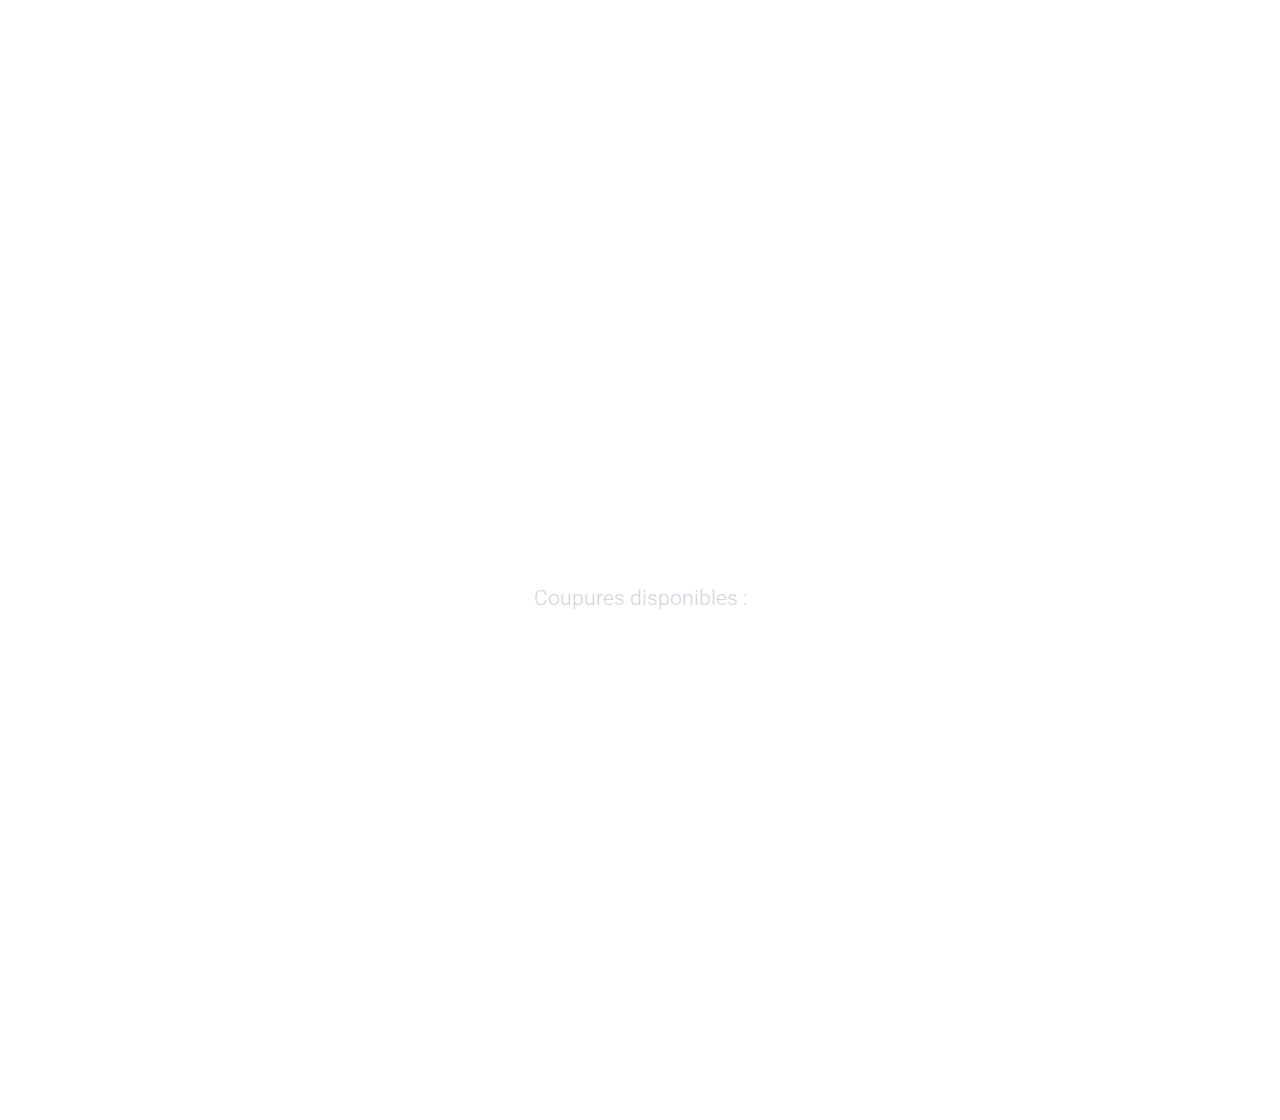
<file: REMISE/Développement/index.html>
<!DOCTYPE html>
<html lang="fr">
<head>
	<meta charset="UTF-8">
	<title>Yeko Bank</title>
	<link rel="stylesheet" type="text/css" href="_js/jquery-ui-1.11.4.custom/jquery-ui.theme.css"/>
	<link rel="stylesheet" href="_css/fonts.css">
	<link rel="stylesheet" href="_css/styles.css">
	<meta name="apple-mobile-web-app-capable" content="yes"><meta name="viewport" content="width=device-width,user-scalable=no,initial-scale=1">
    <meta name="apple-mobile-web-app-status-bar-style" content="black-translucent">
</head>
<body>
	<a href="_content/carte.html" id="retraitCarte" style="position: absolute;top: 0;left: 0;z-index: 200; width: 40px; height: 40px;"></a>
	<div class="page-container">
		<a href="_content/pin.html" style="position: absolute;top: 0;left: 0;bottom: 0;right: 0;z-index: 100;"></a>
		<p id="slogan">La banque en toute simplicité</p>
		<div id="container">
			<div id="yeko_logo_anim">
				<svg version="1.1" xmlns="http://www.w3.org/2000/svg" xmlns:xlink="http://www.w3.org/1999/xlink" x="0px" y="0px"
				viewBox="0 0 568.5 300" enable-background="new 0 0 568.5 300" xml:space="preserve">
					<polygon fill="transparent" stroke="#70C1DF" stroke-width="5" stroke-miterlimit="10" points="13.478,62.5 47.018,62.5 73.369,100.231 
					97.925,62.5 133.261,62.5 87.5,126.123 87.5,186.5 58.5,186.5 58.5,126.722 " id="letter_y"/>
					<polygon fill="transparent" stroke="#70C1DF" stroke-width="5" stroke-miterlimit="10" points="236.5,62.5 164.5,62.5 164.5,186.5 
					236.5,186.5 236.5,162.5 193.5,162.5 193.5,133.5 236.5,133.5 236.5,109.5 193.5,109.5 193.5,85.5 236.5,85.5 "id="letter_e" />
					<polygon fill="transparent" stroke="#70C1DF" stroke-width="5" stroke-miterlimit="10" points="277,62.5 310.539,62.5 351.5,112.745 351.5,62.5 380.5,62.5 380.5,186.5 351.5,186.5 351.5,131.513 310.544,181.5 272.209,181.5 325.315,119.205"
					id="letter_k"/>
					<path fill="transparent" stroke="#70C1DF" stroke-width="4.9435" stroke-miterlimit="10" d="M478.642,57.646
					c-36.389,0-65.885,28.423-65.885,63.484c0,35.062,29.496,63.485,65.885,63.485c36.38,0,65.876-28.423,65.876-63.485
					C544.518,86.068,515.021,57.646,478.642,57.646z M501.419,152.985c-16.984,12.938-41.086,9.86-53.827-6.879
					c-12.736-16.731-9.288-40.784,7.702-53.717c16.994-12.94,41.1-9.856,53.836,6.876C521.866,115.997,518.418,140.05,501.419,152.985z" id="letter_o"
					/>
					<rect x="1.5" y="28.5" fill="none" stroke="#70C1DF" stroke-width="5" id="barre_yeko" stroke-miterlimit="10" width="551" height="14" />
				</svg>
				<p id="coupure_disponible_anime">Coupures disponibles :</p>
				<ul id="coupure_disponible_anime_billet">
					<li></li>
					<li></li>
					<li></li>
					<li></li>
					<li></li>
					<li></li>
				</ul>
			</div>
		</div>
	</div>

	<footer class="touch">
		<div class="solde-bar">
			<p class="title">Solde 1203€</p>
		</div>
		<div class="account">
			<p class="account-name">Compte courant</p>
			<p class="account-iban">BE 91 3486 1028 10</p>
		</div>
		<a href="#" class="change">Changer<br> de compte</a>
	</footer>
	<div class="overlay" style="display: none;">
		<span class="content">
			Opération<br>réussie
		</span>	
	</div>
	<script src="_js/jquery-ui-1.11.4.custom/external/jquery/jquery.js"></script>
	<script src="_js/jquery-1.11.3.min.js"></script>
    <script src="_js/jquery-ui-1.11.4.custom/jquery-ui.js"></script>
    <script src="_js/jquery-ui-1.11.4.custom/jquery.ui.datepicker-fr.js" type="text/javascript"></script>
    <script src="_js/fastclick.js" type="text/javascript"></script>
	<script src="_js/main.js"></script>
	<script>
	$(function() {
		FastClick.attach(document.body);
	})
	</script>
	<script>
		$(function() {
			$('footer').hide();
			$('body').on('click', 'a', function(){
				var timeSet = 0;
				var currentLink = $(this).attr('href');
				console.log('Confirm:',$(this).hasClass('confirmAction'));
				if ($(this).hasClass('confirmAction')) {
					overlayConfirm();
					var timeSet = 3500;
				};
				setTimeout(function(){
					
					if (currentLink[0] != '#') {
						$('.page-container').load(currentLink + " .page-container", function() {
							if (currentLink == "_content/historique.html") {showHistoric()};
							if (currentLink == "_content/accueil.html") {concoupuresDispo()};
							if (currentLink == "_content/carte.html") {
								$('footer').hide();
								$('.carte h2').text('Merci, '+datetime.finish().toLowerCase()+' !')
							};
							if (currentLink == "_content/virement.html") {
								var currentStep = 0;
								$('.hidden--section').hide();
								$('.button--virement .next').css('opacity', '0.4');
								var virementDate = 'Maintenant';
		    					var virementCom = $('.input--contain #com-libre');
		    					var nextButtonHide = false;
								var windowHeight = $(window).height();
								$('.hide--page--virement').css('height', windowHeight + 'px');
								$.datepicker.setDefaults({minDate: 0});
		    					$('#datepicker').datepicker();
		    					if($('#datepicker .confirm--date').length == 0) $('#datepicker').append('<span class="confirm--date">Confirmer</span>');
		    					$('#datepicker .confirm--date').click(function(){
		    						virementDate = $( "#datepicker" ).val().toLowerCase();
		    					})
		    					$('.page-container').on('click','.confirm--virement input', function(){
							        var currentLink = '_content/autres-actions.html';
							       	$('.page-container').load('_content/autres-actions.html' + " .page-container");
							        
							        
							    });
							};
							if (currentLink == "_content/depot.html") {
								$('.page-container').on('click','.depot #confirmation #oui', function(){
							        totalAmount += 230;
							        addToHistoric('depot', 230);
							        localStorage.setItem('totalAmount', JSON.stringify(totalAmount));
							        $(location).attr('href',"ok.html");
							    });
							     $('.page-container').on('click','.depot #fini', function(){
							        $('.depot #deposer' ).addClass( "delete" );
							        $('.depot #b50 p').replaceWith('<p>1x</p>');
							        setTimeout(function(){ 
							            $('.depot #montant' ).removeClass( "hide" ).addClass( "show" );
							            $('.depot h3').replaceWith('<h3>50 €</h3>');
							            $('.depot #b50' ).removeClass( "hide" ).addClass( "show" );
							        },200);
							        setTimeout(function(){ 
							            $('.depot h3').replaceWith('<h3>100 €</h3>');
							            $('.depot #b50 p').replaceWith('<p>2x</p>');
							        },500);

							        setTimeout(function(){ 
							            $('.depot h3').replaceWith('<h3>150 €</h3>');
							            $('.depot #b50 p').replaceWith('<p>3x</p>');
							        },800);

							        setTimeout(function(){ 
							            $('.depot h3').replaceWith('<h3>200 €</h3>');
							            $('.depot #b50 p').replaceWith('<p>4x</p>');
							        },1100);
							        setTimeout(function(){ 
							            $('.depot h3').replaceWith('<h3>220 €</h3>');
							            $('.depot #b20' ).removeClass( "hide" ).addClass( "show" );
							        },1400);  
							        setTimeout(function(){ 
							            $('.depot h3').replaceWith('<h3>230 €</h3>');
							            $('.depot #b10' ).removeClass( "hide" ).addClass( "show" );
							        },1700);
							        setTimeout(function(){ 
							            $('.depot h2#confirm').removeClass( "hide" ).addClass( "show" );
							            $('.depot a#retour').replaceWith('<a id="retour" class="btn--stop" href="_content/autres-actions.html">Non</a>');
							            $('.depot a#fini').replaceWith('<a id="fini" class="btn--confirm" href="_content/autres-actions.html">Oui</a>');
							        },2000);
							    });
							    
							};
							
						});
					};
					
				}, timeSet);
				return false;
			})
		})
	</script>
</body>
</html>
</file>
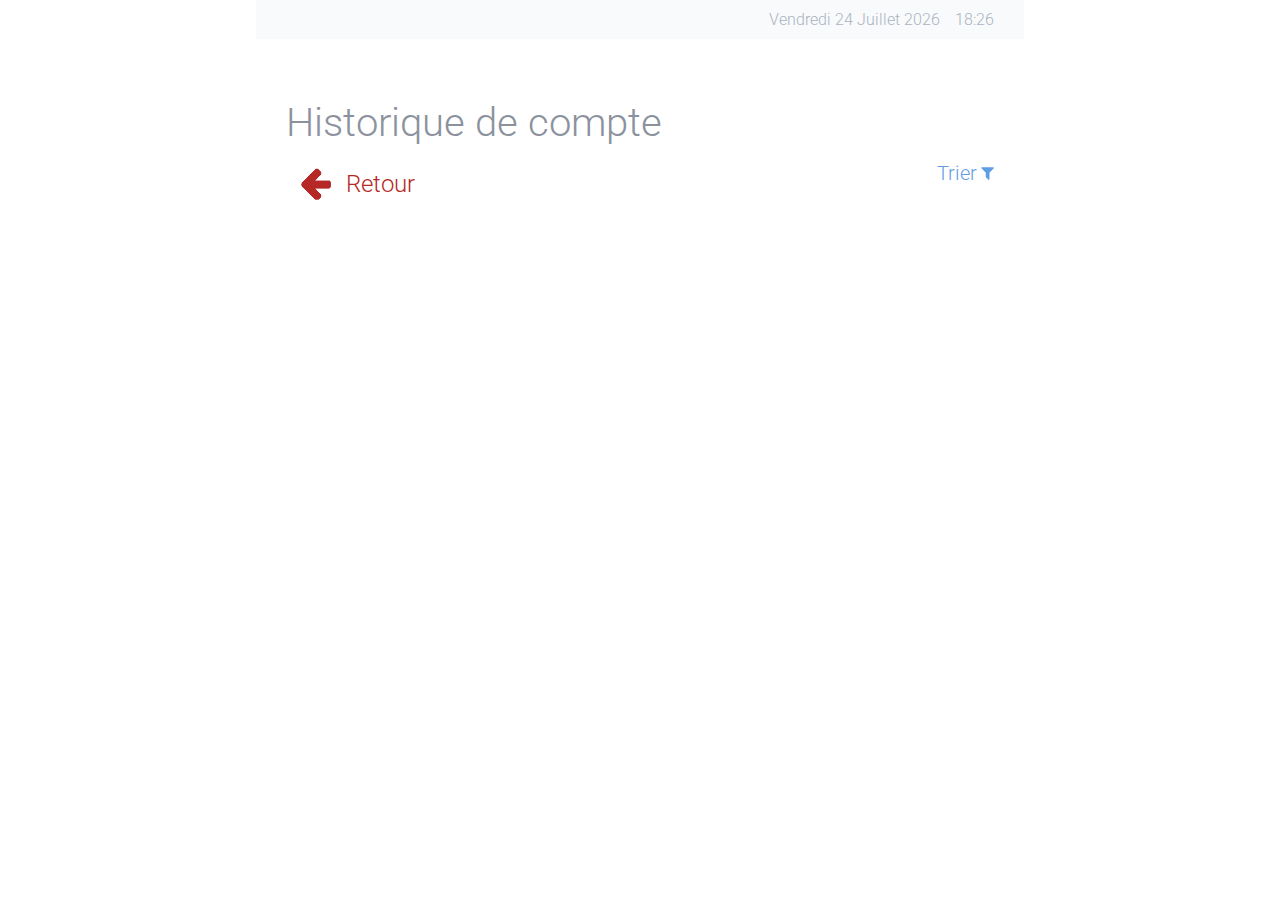
<file: REMISE/Développement/_content/historique.html>
<html lang="fr">
    <head>
        <meta charset="utf-8">
        <meta name="viewport" content="width=device-width, initial-scale=1.0">
        <meta name="description" content="Historique des dépénses et rentrée d'argent.">
        <title>Historique - YEKO</title>
        <link href='https://fonts.googleapis.com/css?family=Roboto:300,400,500' rel='stylesheet' type='text/css'>
        <link rel="stylesheet" type="text/css" href="../_css/styles.css">
    </head>
    
    <body class="historique">
       <div class="page-container historique">
            <header>
                <span class="heure"></span>
                <span class="date"></span>
            </header>
            <main>
            <h1>Historique de compte</h1>
            <div class="boutons">
                <a href="_content/autres-actions.html" class="btn--return">Retour</a> 
                <a href="#" class="trier">Trier</a>
            </div>
           
                <table class="historic--table">
                    <tbody class="historic--content">
                       
                    </tbody>
                </table>
            </main>
       </div>
    </body>
    <script src="../_js/jquery-ui-1.11.4.custom/external/jquery/jquery.js"></script>
	<script src="../_js/jquery-1.11.3.min.js"></script>
    <script src="../_js/jquery-ui-1.11.4.custom/jquery-ui.js"></script>
    <script src="../_js/jquery-ui-1.11.4.custom/jquery.ui.datepicker-fr.js" type="text/javascript"></script>
    <script src="../_js/main.js"></script>
</html>
</file>
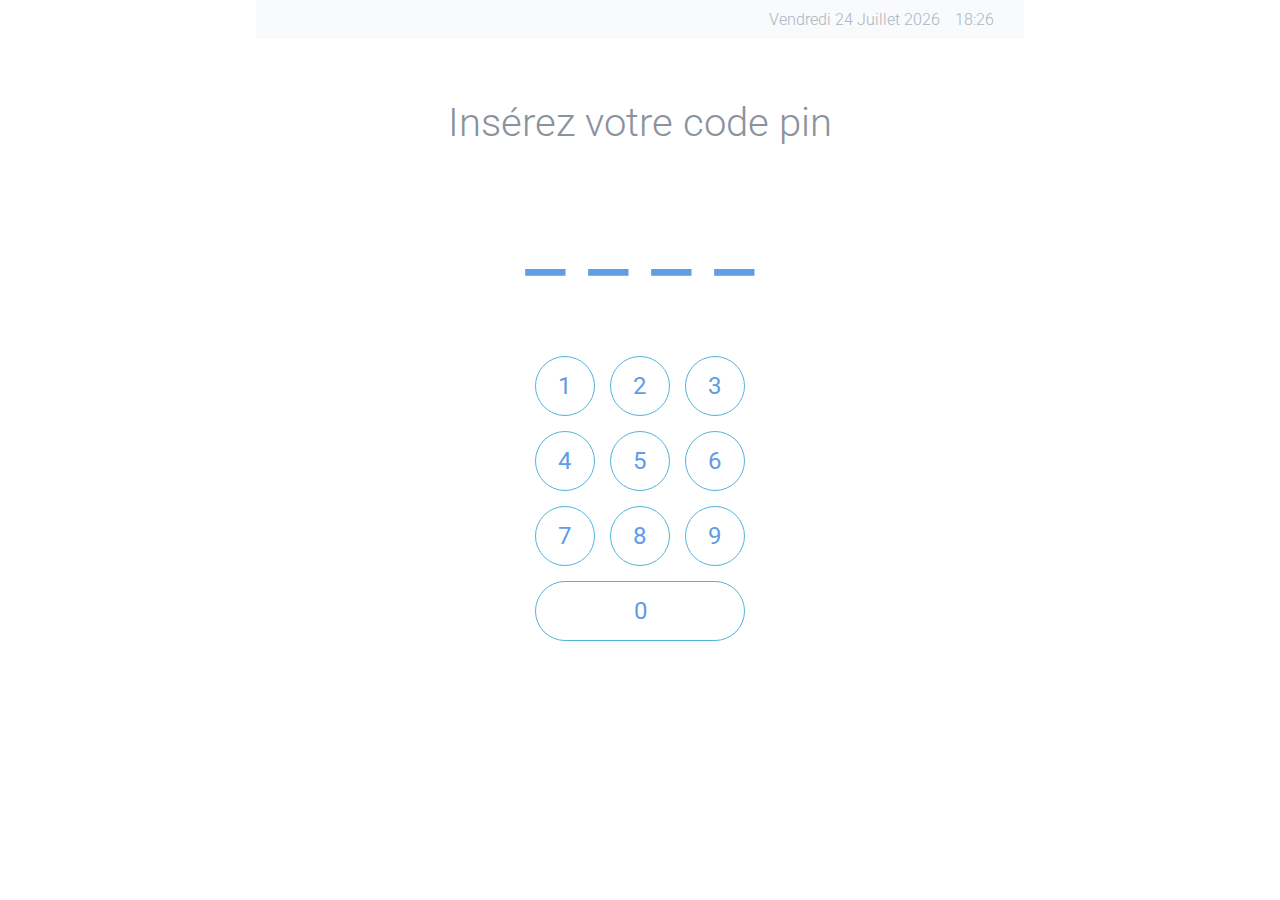
<file: REMISE/Développement/_content/pin.html>
<html lang="fr">
    <head>
        <meta charset="utf-8">
        <meta name="viewport" content="width=device-width, initial-scale=1.0">
        <meta name="description" content="Historique des dépénses et rentrée d'argent.">
        <title>PIN - YEKO</title>
        <link rel="stylesheet" type="text/css" href="../_css/styles.css">
        <link href='https://fonts.googleapis.com/css?family=Roboto:400,500' rel='stylesheet' type='text/css'>
    </head>
    
    <body class="page_pin">
        <div class="page-container page_pin">
            <header>
                <span class="heure">13:30</span><span class="date">Mardi 6 Octobre 2015</span>
            </header>
           <h1 class="inserer">Insérez votre code pin</h1>
           <h2 class="pin"><span id="pin1">_</span> <span id="pin2">_</span> <span id="pin3">_</span> <span id="pin4">_</span></h2>
            <table class="clavier--pin">
                <tr>
                    <td>1</td>
                    <td>2</td>
                    <td>3</td>
                </tr>
                <tr>
                    <td>4</td>
                    <td>5</td>
                    <td>6</td>
                </tr>
                <tr>
                    <td>7</td>
                    <td>8</td>
                    <td>9</td>
                </tr>
                <tr>
                    <td align="center" colspan="3">0</td>
                </tr>
            </table>
            <p class="errors"></p>
        </div>
    </body>
    <script src="../_js/jquery-ui-1.11.4.custom/external/jquery/jquery.js"></script>
	<script src="../_js/jquery-1.11.3.min.js"></script>
    <script src="../_js/jquery-ui-1.11.4.custom/jquery-ui.js"></script>
    <script src="../_js/jquery-ui-1.11.4.custom/jquery.ui.datepicker-fr.js" type="text/javascript"></script>
    <script src="../_js/main.js"></script>
</html>
</file>
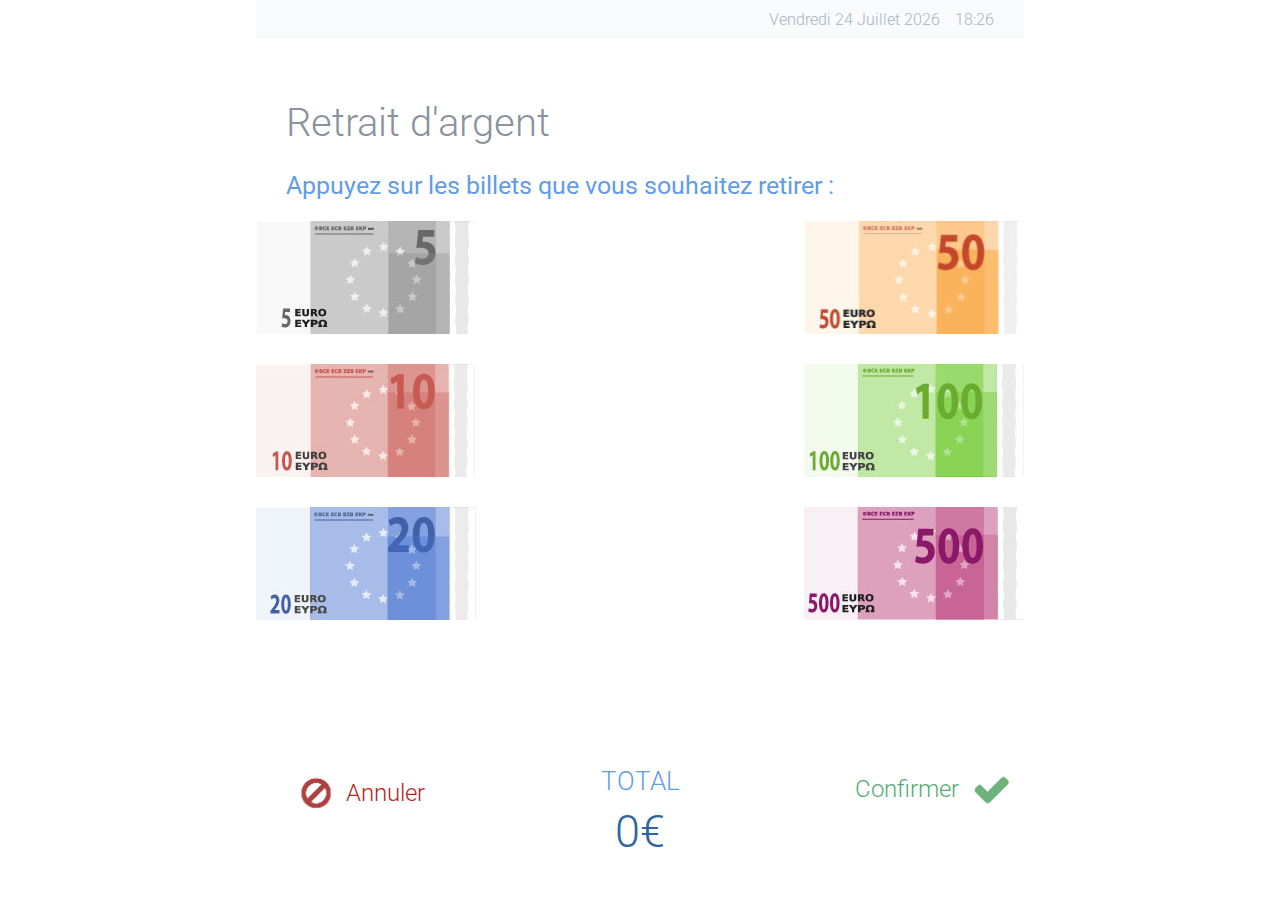
<file: REMISE/Développement/_content/retrait.html>
<!DOCTYPE html>
<html>
<head>
	<title>Retrait - Yeko</title>
	<meta charset="utf-8">
	<link rel="stylesheet" type="text/css" href="../_css/styles.css"/>
	<link href='https://fonts.googleapis.com/css?family=Roboto:400,500' rel='stylesheet' type='text/css'>
	
	<body>
		<div class="page-container retrait">
			<header>
				<span class="heure">15:36</span>
				<span class="date">Jeudi 15 Octobre 2015</span>
			</header>
			<main>
				<h1>Retrait d'argent</h1>
				<h2>Appuyez sur les billets que vous souhaitez retirer :</h2>
				<ul class="left">
					<li id="cinq">
						<div class="billet plus touch"></div>
						<div class="compteur">
							<p class="counter"></p>
							<span class="minus">x</span>
						</div>
					</li>	
					<li id="dix">
						<div class="billet plus touch"></div>
						<div class="compteur">
							<p class="counter"></p>
							<span class="minus">x</span>
						</div>
					</li>
					<li id="vingt">
						<div class="billet plus touch"></div>
						<div class="compteur">
							<p class="counter"></p>
							<span class="minus">x</span>
						</div>
					</li>
				</ul>
				<ul class="right">
					<li id="cinquante">
						<div class="billet plus touch"></div>
						<div class="compteur">
							<p class="counter"></p>
							<span class="minus">x</span>
						</div>
					</li>
					<li id="cent">
						<div class="billet plus touch"></div>
						<div class="compteur">
							<p class="counter"></p>
							<span class="minus">x</span>
						</div>
					</li>
					<!-- <li id="deux-cent">
						<div class="billet plus touch"></div>
						<div class="compteur">
							<p class="counter"></p>
							<span class="minus">x</span>
						</div>
					</li> -->
					<li id="cinq-cent">
						<div class="billet plus touch"></div>
						<div class="compteur">
							<p class="counter"></p>
							<span class="minus">x</span>
						</div>
					</li>
				</ul>
				<p class="ask--confirm">Total </p>
				<p class="montant_retrait"><span class="number">0</span>€</p>
				<a class="confirm--retrait btn--confirm confirmAction" href="_content/accueil.html">Confirmer</a>
				<a class="annuler--retrait btn--stop" href="_content/accueil.html">Annuler</a>
			</main>
		</div>

		<script src="../_js/jquery-ui-1.11.4.custom/external/jquery/jquery.js"></script>
	    <script src="../_js/jquery-1.11.3.min.js"></script>
        <script src="../_js/jquery-ui-1.11.4.custom/jquery-ui.js"></script>
        <script src="../_js/jquery-ui-1.11.4.custom/jquery.ui.datepicker-fr.js" type="text/javascript"></script>
        <script src="../_js/main.js"></script>
	</body>

	</html>
</file>
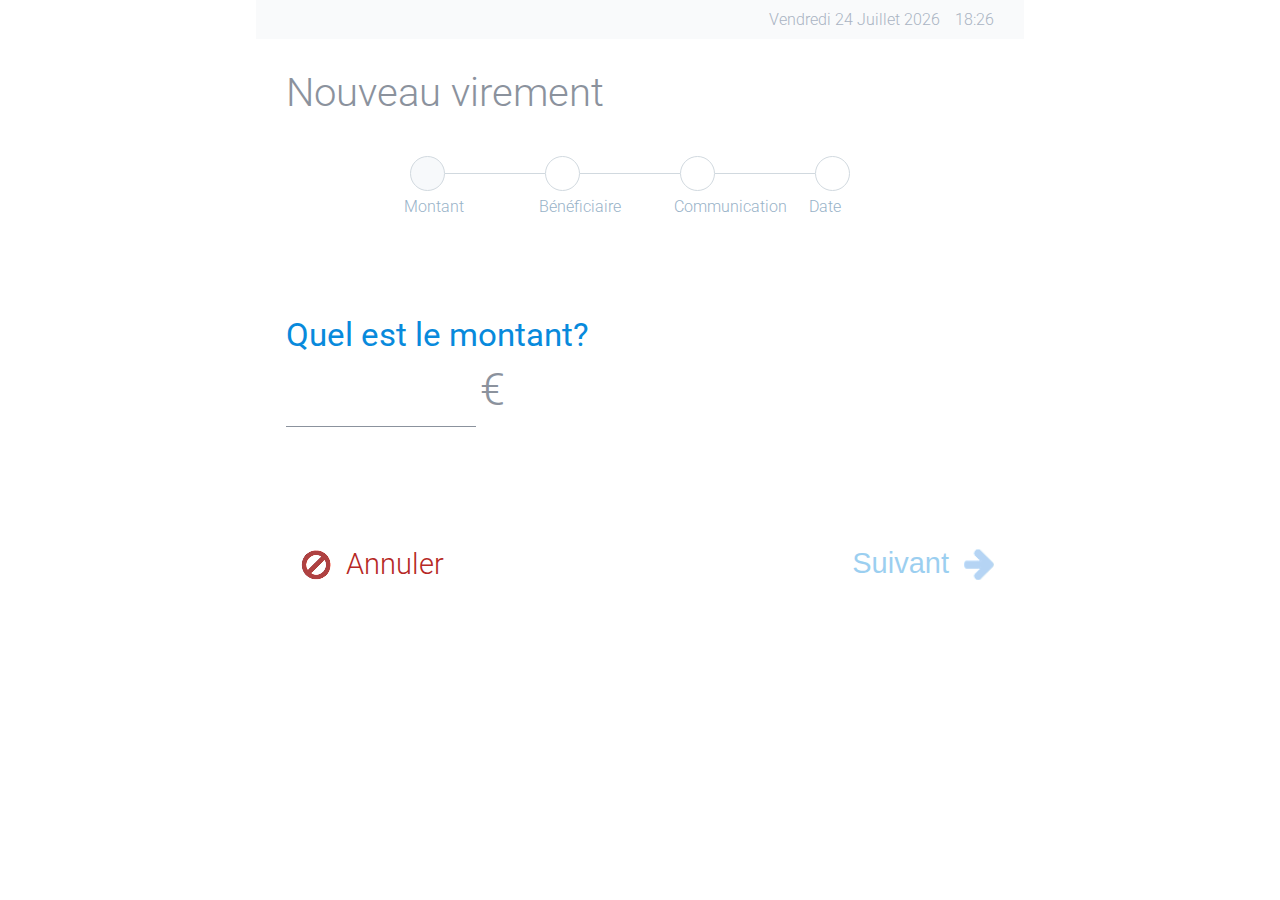
<file: REMISE/Développement/_content/virement.html>
<!DOCTYPE html>
<html lang="fr">
<head>
	<meta charset="UTF-8">
	<title>Virement</title>
	<meta name="viewport" content="width=device-width, initial-scale=1.0"></meta>
	<link rel="stylesheet" type="text/css" href="../_js/jquery-ui-1.11.4.custom/jquery-ui.theme.css"/>
	<link rel="stylesheet" type="text/css" href="../_css/styles.css"/>
	<link href='https://fonts.googleapis.com/css?family=Roboto:400,100,300,500,700' rel='stylesheet' type='text/css'>
</head>
<body class="virement">
    <div class="page-container virement">
        <div class="hide--page--virement"></div>
        <header>
            <span class="heure">09:41</span><span class="date">Jeudi 1er Octobre 2015</span>
        </header>
        
        <main>
           <h1>Nouveau virement</h1>
            <ul class="bread">
                <li class="bread--point active" id="0"><span>Montant</span><div class="check--icon"></div></li>
                <li class="bread--point" id="1"><span>Bénéficiaire</span><div class="check--icon"></div></li>
                <li class="bread--point" id="2"><span>Communication</span><div class="check--icon"></div></li>
                <li class="bread--point" id="3"><span>Date</span><div class="check--icon"></div></li>
            </ul>
            
            <form class="all--steps" action="ok.html">
                <section class="step0">
                    <label for="montant">Quel est le montant?</label><br>
                    <input type="number" id="montant" name="montant" class="montant--input" value="">
                    <span> €</span>
                </section>
                
                <section class="hidden--section step1">
                    <label>Qui est le bénéficiaire ?</label><br>
                        <ul class="benef">
                            <label for="laura-arnold">
                                <input type="radio" name="choose-benef" id="laura-arnold" value="laura-arnold"/>
                                <span>Laura <br>Arnold</span>
                            </label>
                            <label for="alice-perez">
                                <input type="radio" name="choose-benef" id="alice-perez" value="alice-perez"/>
                                <span>Alice <br>Perez</span>
                            </label>
                            <label for="jonathan-walsh">
                                <input type="radio" name="choose-benef" id="jonathan-walsh" value="jonathan-walsh"/>
                                <span>Jonathan <br>Walsh</span>
                            </label>
                            <label for="marie-vasquez">
                                <input type="radio" name="choose-benef" id="marie-vasquez" value="marie-vasquez"/>
                                <span>Marie <br>Vasquez</span>
                            </label>
                            <label for="paul-castro">
                                <input type="radio" name="choose-benef" id="paul-castro" value="paul-castro"/>
                                <span>Paul <br>Castro</span>
                            </label>
                            <label for="carl-little">
                                <input type="radio" name="choose-benef" id="carl-little" value="carl-little"/>
                                <span>Carl <br>Little</span>
                            </label>
                            <label for="new-benef" class="add--benef--button">
                                <input type="radio" name="choose-benef" id="new-benef" value="new-benef"/>
                                <span>Nouveau bénéficiaire</span>
                                <div class="new--benef--icon"></div>
                            </label>
                        </ul>
                        <div class="add--benef">
                            <div class="input--account--container">
                                <label for="benef-account">Numéro de compte</label>
                                <input class="text" type="text" name="benef-account" id="benef-account" value=""/>
                            </div>
                            <div class="input--name--container">
                                <label for="benef-name">Nom du bénéficiaire</label>
                                <input class="text" type="text" name="benef-name" id="benef-name" value=""/>
                            </div>
                            <div class="input--save--container">
                                <input class="text" type="checkbox" name="save-benef" id="save-benef" value="save-benef"/>
                                <label for="save-benef"><span></span>Enregistrer ce bénéficiare</label>
                            </div>
                            
                        </div>
                </section>
                
                <section class="hidden--section step2">
                    <label for="com">Quelle est la communication ?</label><br>
                    <div class="communication--container">
                        <ul class="choose-com-type">
                            <li class="selected-com-type select-libre"><span>Libre</span></li>
                            <li class="select-struct"><span>Structurée belge</span></li>
                            <li class="select-struct-europ"><span>Structurée européenne</span></li>
                        </ul>
                        <div class="input--contain">
                            <span class="struct">+++</span>
                            <input type="text" id="com-libre" name="communication" class="com--input libre text">
                            <input type="text" id="com-struc" name="communication" class="com--input struct text">
                            <span class="struct--europ">RF</span>
                            <input type="text" id="struc-euro" name="communication" class="com--input struct--europ text">
                            <span class="struct">+++</span>
                        </div>
                    </div>
                </section>
                
                <section class="hidden--section step3">
                    <label>Quand envoyer le virement ?</label><br>
                    <div class="choose--when">
                        <span class="virement--later">Choisir une date</span>
                        <div id="datepicker"></div>
                        <span class="virement--now">Maintenant</span>
                    </div>
                </section>
                <section class="submit hidden--section step4">
                    <label>Récapitulatif</label><br>
                    <ul class="info--virement">
                        <li><span class="info--title">Montant</span><span class="recap--montant"></span></li>
                        <li><span class="info--title">Bénéficiaire</span><span class="recap--benef"></span></li>
                        <li><span class="info--title">Communication</span><span class="recap--com"></span></li>
                        <li><span class="info--title">Date</span><span class="recap--date"></span></li>
                    </ul>
                </section>
            </form>
            <ul class="button--virement">
                <li class="cancel"><a href="_content/autres-actions.html"><span>Annuler</span></a></li>
                <li class="next"><button><span>Suivant</span></button></li>
                <li class="prev"><button><span>Retour</span></button></li>
            </ul>
        </main>
    </div>
    <script src="../_js/jquery-ui-1.11.4.custom/external/jquery/jquery.js"></script>
	<script src="../_js/jquery-1.11.3.min.js"></script>
    <script src="../_js/jquery-ui-1.11.4.custom/jquery-ui.js"></script>
    <script src="../_js/jquery-ui-1.11.4.custom/jquery.ui.datepicker-fr.js" type="text/javascript"></script>
    <script src="../_js/main.js"></script>
</body>
</html>
</file>
<file: REMISE/Développement/_css/fonts.css>
/* cyrillic-ext */
@font-face {
  font-family: 'Roboto';
  font-style: normal;
  font-weight: 100;
  src: local('Roboto Thin'), local('Roboto-Thin'), url(../_fonts/Roboto-Thin.ttf) format('truetype');
  unicode-range: U+0460-052F, U+20B4, U+2DE0-2DFF, U+A640-A69F;
}
/* cyrillic */
@font-face {
  font-family: 'Roboto';
  font-style: normal;
  font-weight: 100;
  src: local('Roboto Thin'), local('Roboto-Thin'), url(../_fonts/Roboto-Thin.ttf) format('truetype');
  unicode-range: U+0400-045F, U+0490-0491, U+04B0-04B1, U+2116;
}
/* greek-ext */
@font-face {
  font-family: 'Roboto';
  font-style: normal;
  font-weight: 100;
  src: local('Roboto Thin'), local('Roboto-Thin'), url(../_fonts/Roboto-Thin.ttf) format('truetype');
  unicode-range: U+1F00-1FFF;
}
/* greek */
@font-face {
  font-family: 'Roboto';
  font-style: normal;
  font-weight: 100;
  src: local('Roboto Thin'), local('Roboto-Thin'), url(../_fonts/Roboto-Thin.ttf) format('truetype');
  unicode-range: U+0370-03FF;
}
/* vietnamese */
@font-face {
  font-family: 'Roboto';
  font-style: normal;
  font-weight: 100;
  src: local('Roboto Thin'), local('Roboto-Thin'), url(../_fonts/Roboto-Thin.ttf) format('truetype');
  unicode-range: U+0102-0103, U+1EA0-1EF1, U+20AB;
}
/* latin-ext */
@font-face {
  font-family: 'Roboto';
  font-style: normal;
  font-weight: 100;
  src: local('Roboto Thin'), local('Roboto-Thin'), url(../_fonts/Roboto-Thin.ttf) format('truetype');
  unicode-range: U+0100-024F, U+1E00-1EFF, U+20A0-20AB, U+20AD-20CF, U+2C60-2C7F, U+A720-A7FF;
}
/* latin */
@font-face {
  font-family: 'Roboto';
  font-style: normal;
  font-weight: 100;
  src: local('Roboto Thin'), local('Roboto-Thin'), url(../_fonts/Roboto-Thin.ttf) format('truetype');
  unicode-range: U+0000-00FF, U+0131, U+0152-0153, U+02C6, U+02DA, U+02DC, U+2000-206F, U+2074, U+20AC, U+2212, U+2215, U+E0FF, U+EFFD, U+F000;
}
/* cyrillic-ext */
@font-face {
  font-family: 'Roboto';
  font-style: normal;
  font-weight: 300;
  src: local('Roboto Light'), local('Roboto-Light'), url(../_fonts/Roboto-Light.ttf) format('truetype');
  unicode-range: U+0460-052F, U+20B4, U+2DE0-2DFF, U+A640-A69F;
}
/* cyrillic */
@font-face {
  font-family: 'Roboto';
  font-style: normal;
  font-weight: 300;
  src: local('Roboto Light'), local('Roboto-Light'), url(../_fonts/Roboto-Light.ttf) format('truetype');
  unicode-range: U+0400-045F, U+0490-0491, U+04B0-04B1, U+2116;
}
/* greek-ext */
@font-face {
  font-family: 'Roboto';
  font-style: normal;
  font-weight: 300;
  src: local('Roboto Light'), local('Roboto-Light'), url(../_fonts/Roboto-Light.ttf) format('truetype');
  unicode-range: U+1F00-1FFF;
}
/* greek */
@font-face {
  font-family: 'Roboto';
  font-style: normal;
  font-weight: 300;
  src: local('Roboto Light'), local('Roboto-Light'), url(../_fonts/Roboto-Light.ttf) format('truetype');
  unicode-range: U+0370-03FF;
}
/* vietnamese */
@font-face {
  font-family: 'Roboto';
  font-style: normal;
  font-weight: 300;
  src: local('Roboto Light'), local('Roboto-Light'), url(../_fonts/Roboto-Light.ttf) format('truetype');
  unicode-range: U+0102-0103, U+1EA0-1EF1, U+20AB;
}
/* latin-ext */
@font-face {
  font-family: 'Roboto';
  font-style: normal;
  font-weight: 300;
  src: local('Roboto Light'), local('Roboto-Light'), url(h../_fonts/Roboto-Light.ttf) format('truetype');
  unicode-range: U+0100-024F, U+1E00-1EFF, U+20A0-20AB, U+20AD-20CF, U+2C60-2C7F, U+A720-A7FF;
}
/* latin */
@font-face {
  font-family: 'Roboto';
  font-style: normal;
  font-weight: 300;
  src: local('Roboto Light'), local('Roboto-Light'), url(../_fonts/Roboto-Light.ttf) format('truetype');
  unicode-range: U+0000-00FF, U+0131, U+0152-0153, U+02C6, U+02DA, U+02DC, U+2000-206F, U+2074, U+20AC, U+2212, U+2215, U+E0FF, U+EFFD, U+F000;
}
/* cyrillic-ext */
@font-face {
  font-family: 'Roboto';
  font-style: normal;
  font-weight: 400;
  src: local('Roboto'), local('Roboto-Regular'), url(../_fonts/Roboto-Regular.ttf) format('truetype');
  unicode-range: U+0460-052F, U+20B4, U+2DE0-2DFF, U+A640-A69F;
}
/* cyrillic */
@font-face {
  font-family: 'Roboto';
  font-style: normal;
  font-weight: 400;
  src: local('Roboto'), local('Roboto-Regular'), url(../_fonts/Roboto-Regular.ttf) format('truetype');
  unicode-range: U+0400-045F, U+0490-0491, U+04B0-04B1, U+2116;
}
/* greek-ext */
@font-face {
  font-family: 'Roboto';
  font-style: normal;
  font-weight: 400;
  src: local('Roboto'), local('Roboto-Regular'), url(../_fonts/Roboto-Regular.ttf) format('truetype');
  unicode-range: U+1F00-1FFF;
}
/* greek */
@font-face {
  font-family: 'Roboto';
  font-style: normal;
  font-weight: 400;
  src: local('Roboto'), local('Roboto-Regular'), url(../_fonts/Roboto-Regular.ttf) format('truetype');
  unicode-range: U+0370-03FF;
}
/* vietnamese */
@font-face {
  font-family: 'Roboto';
  font-style: normal;
  font-weight: 400;
  src: local('Roboto'), local('Roboto-Regular'), url(../_fonts/Roboto-Regular.ttf) format('truetype');
  unicode-range: U+0102-0103, U+1EA0-1EF1, U+20AB;
}
/* latin-ext */
@font-face {
  font-family: 'Roboto';
  font-style: normal;
  font-weight: 400;
  src: local('Roboto'), local('Roboto-Regular'), url(../_fonts/Roboto-Regular.ttf) format('truetype');
  unicode-range: U+0100-024F, U+1E00-1EFF, U+20A0-20AB, U+20AD-20CF, U+2C60-2C7F, U+A720-A7FF;
}
/* latin */
@font-face {
  font-family: 'Roboto';
  font-style: normal;
  font-weight: 400;
  src: local('Roboto'), local('Roboto-Regular'), url(../_fonts/Roboto-Regular.ttf) format('truetype');
  unicode-range: U+0000-00FF, U+0131, U+0152-0153, U+02C6, U+02DA, U+02DC, U+2000-206F, U+2074, U+20AC, U+2212, U+2215, U+E0FF, U+EFFD, U+F000;
}
/* cyrillic-ext */
@font-face {
  font-family: 'Roboto';
  font-style: normal;
  font-weight: 500;
  src: local('Roboto Medium'), local('Roboto-Medium'), url(../_fonts/Roboto-Medium.ttf) format('truetype');
  unicode-range: U+0460-052F, U+20B4, U+2DE0-2DFF, U+A640-A69F;
}
/* cyrillic */
@font-face {
  font-family: 'Roboto';
  font-style: normal;
  font-weight: 500;
  src: local('Roboto Medium'), local('Roboto-Medium'), url(../_fonts/Roboto-Medium.ttf) format('truetype');
  unicode-range: U+0400-045F, U+0490-0491, U+04B0-04B1, U+2116;
}
/* greek-ext */
@font-face {
  font-family: 'Roboto';
  font-style: normal;
  font-weight: 500;
  src: local('Roboto Medium'), local('Roboto-Medium'), url(../_fonts/Roboto-Medium.ttf) format('truetype');
  unicode-range: U+1F00-1FFF;
}
/* greek */
@font-face {
  font-family: 'Roboto';
  font-style: normal;
  font-weight: 500;
  src: local('Roboto Medium'), local('Roboto-Medium'), url(../_fonts/Roboto-Medium.ttf)) format('truetype');
  unicode-range: U+0370-03FF;
}
/* vietnamese */
@font-face {
  font-family: 'Roboto';
  font-style: normal;
  font-weight: 500;
  src: local('Roboto Medium'), local('Roboto-Medium'), url(../_fonts/Roboto-Medium.ttf) format('truetype');
  unicode-range: U+0102-0103, U+1EA0-1EF1, U+20AB;
}
/* latin-ext */
@font-face {
  font-family: 'Roboto';
  font-style: normal;
  font-weight: 500;
  src: local('Roboto Medium'), local('Roboto-Medium'), url(../_fonts/Roboto-Medium.ttf) format('truetype');
  unicode-range: U+0100-024F, U+1E00-1EFF, U+20A0-20AB, U+20AD-20CF, U+2C60-2C7F, U+A720-A7FF;
}
/* latin */
@font-face {
  font-family: 'Roboto';
  font-style: normal;
  font-weight: 500;
  src: local('Roboto Medium'), local('Roboto-Medium'), url(../_fonts/Roboto-Medium.ttf) format('truetype');
  unicode-range: U+0000-00FF, U+0131, U+0152-0153, U+02C6, U+02DA, U+02DC, U+2000-206F, U+2074, U+20AC, U+2212, U+2215, U+E0FF, U+EFFD, U+F000;
}
/* cyrillic-ext */
@font-face {
  font-family: 'Roboto';
  font-style: normal;
  font-weight: 700;
  src: local('Roboto Bold'), local('Roboto-Bold'), url(../_fonts/Roboto-Bold.ttf) format('truetype');
  unicode-range: U+0460-052F, U+20B4, U+2DE0-2DFF, U+A640-A69F;
}
/* cyrillic */
@font-face {
  font-family: 'Roboto';
  font-style: normal;
  font-weight: 700;
  src: local('Roboto Bold'), local('Roboto-Bold'), url(../_fonts/Roboto-Bold.ttf) format('truetype');
  unicode-range: U+0400-045F, U+0490-0491, U+04B0-04B1, U+2116;
}
/* greek-ext */
@font-face {
  font-family: 'Roboto';
  font-style: normal;
  font-weight: 700;
  src: local('Roboto Bold'), local('Roboto-Bold'), url(../_fonts/Roboto-Bold.ttf) format('truetype');
  unicode-range: U+1F00-1FFF;
}
/* greek */
@font-face {
  font-family: 'Roboto';
  font-style: normal;
  font-weight: 700;
  src: local('Roboto Bold'), local('Roboto-Bold'), url(../_fonts/Roboto-Bold.ttf) format('truetype');
  unicode-range: U+0370-03FF;
}
/* vietnamese */
@font-face {
  font-family: 'Roboto';
  font-style: normal;
  font-weight: 700;
  src: local('Roboto Bold'), local('Roboto-Bold'), url(../_fonts/Roboto-Bold.ttf) format('truetype');
  unicode-range: U+0102-0103, U+1EA0-1EF1, U+20AB;
}
/* latin-ext */
@font-face {
  font-family: 'Roboto';
  font-style: normal;
  font-weight: 700;
  src: local('Roboto Bold'), local('Roboto-Bold'), url(../_fonts/Roboto-Bold.ttf) format('truetype');
  unicode-range: U+0100-024F, U+1E00-1EFF, U+20A0-20AB, U+20AD-20CF, U+2C60-2C7F, U+A720-A7FF;
}
/* latin */
@font-face {
  font-family: 'Roboto';
  font-style: normal;
  font-weight: 700;
  src: local('Roboto Bold'), local('Roboto-Bold'), url(../_fonts/Roboto-Bold.ttf) format('truetype');
  unicode-range: U+0000-00FF, U+0131, U+0152-0153, U+02C6, U+02DA, U+02DC, U+2000-206F, U+2074, U+20AC, U+2212, U+2215, U+E0FF, U+EFFD, U+F000;
}
/* cyrillic-ext */
@font-face {
  font-family: 'Roboto';
  font-style: normal;
  font-weight: 900;
  src: local('Roboto Black'), local('Roboto-Black'), url(../_fonts/Roboto-Black.ttf) format('truetype');
  unicode-range: U+0460-052F, U+20B4, U+2DE0-2DFF, U+A640-A69F;
}
/* cyrillic */
@font-face {
  font-family: 'Roboto';
  font-style: normal;
  font-weight: 900;
  src: local('Roboto Black'), local('Roboto-Black'), url(../_fonts/Roboto-Black.ttf) format('truetype');
  unicode-range: U+0400-045F, U+0490-0491, U+04B0-04B1, U+2116;
}
/* greek-ext */
@font-face {
  font-family: 'Roboto';
  font-style: normal;
  font-weight: 900;
  src: local('Roboto Black'), local('Roboto-Black'), url(../_fonts/Roboto-Black.ttf) format('truetype');
  unicode-range: U+1F00-1FFF;
}
/* greek */
@font-face {
  font-family: 'Roboto';
  font-style: normal;
  font-weight: 900;
  src: local('Roboto Black'), local('Roboto-Black'), url(../_fonts/Roboto-Black.ttf) format('truetype');
  unicode-range: U+0370-03FF;
}
/* vietnamese */
@font-face {
  font-family: 'Roboto';
  font-style: normal;
  font-weight: 900;
  src: local('Roboto Black'), local('Roboto-Black'), url(../_fonts/Roboto-Black.ttf) format('truetype');
  unicode-range: U+0102-0103, U+1EA0-1EF1, U+20AB;
}
/* latin-ext */
@font-face {
  font-family: 'Roboto';
  font-style: normal;
  font-weight: 900;
  src: local('Roboto Black'), local('Roboto-Black'), url(../_fonts/Roboto-Black.ttf) format('truetype');
  unicode-range: U+0100-024F, U+1E00-1EFF, U+20A0-20AB, U+20AD-20CF, U+2C60-2C7F, U+A720-A7FF;
}
/* latin */
@font-face {
  font-family: 'Roboto';
  font-style: normal;
  font-weight: 900;
  src: local('Roboto Black'), local('Roboto-Black'), url(../_fonts/Roboto-Black.ttf) format('truetype');
  unicode-range: U+0000-00FF, U+0131, U+0152-0153, U+02C6, U+02DA, U+02DC, U+2000-206F, U+2074, U+20AC, U+2212, U+2215, U+E0FF, U+EFFD, U+F000;
}
</file>
<file: REMISE/Développement/_css/styles.css>
html,
body {
  width: 100%;
  height: 100%;
}
body {
  color: #5f9de5;
  font-family: "Roboto", sans-serif;
  font-weight: 300;
  margin: 0 auto;
  position: relative;
  width: 768px;
}
.page-container {
  position: relative;
}
#container {
  width: 768px;
  height: 1024px;
  margin: 0 auto;
}
p#slogan {
  display: inline-block;
  position: relative;
  top: 240px;
  left: 50%;
  text-transform: uppercase;
  font-family: 'Roboto', sans-serif;
  font-size: 23pt;
  color: #D4D3D7;
  opacity: 0;
  -webkit-animation: paragraphe 6s linear forwards;
  animation: paragraphe 6s linear forwards;
  -webkit-transform: translateX(-50%);
  -ms-transform: translateX(-50%);
  transform: translateX(-50%);
  filter: alpha(opacity=100);
}
@-webkit-keyframes paragraphe {
  0 {
    opacity: 0;
    filter: alpha(opacity=0);
  }
  90% {
    opacity: 0;
    filter: alpha(opacity=0);
  }
  100% {
    opacity: 1;
    filter: alpha(opacity=100);
  }
}
@keyframes paragraphe {
  0 {
    opacity: 0;
    filter: alpha(opacity=0);
  }
  90% {
    opacity: 0;
    filter: alpha(opacity=0);
  }
  100% {
    opacity: 1;
    filter: alpha(opacity=100);
  }
}
#yeko_logo_anim {
  z-index: 900;
  position: relative;
  top: 200px;
  width: 500px;
  height: 300px;
  margin: 0 auto;
}
path,
polygon {
  stroke-dasharray: 1000;
  stroke-dashoffset: 1000;
}
#letter_y {
  -webkit-animation: letter_y_animation 15s linear forwards;
  animation: letter_y_animation 15s linear forwards;
  -webkit-transform: translate(0, 0);
  -ms-transform: translate(0, 0);
  transform: translate(0, 0);
}
@-webkit-keyframes letter_y_animation {
  0 {
    fill: transparent;
  }
  15% {
    fill: transparent;
  }
  20% {
    fill: #70C1DF;
    stroke-dashoffset: 0;
  }
  28% {
    -webkit-transform: translate(0px, 0);
    transform: translate(0px, 0);
    fill: #70C1DF;
    stroke-dashoffset: 0;
  }
  30% {
    -webkit-transform: translate(0px, 20px);
    transform: translate(0px, 20px);
    fill: #70C1DF;
    stroke-dashoffset: 0;
  }
  33% {
    -webkit-transform: translate(0, 0);
    transform: translate(0, 0);
    fill: #70C1DF;
    stroke-dashoffset: 0;
  }
  100% {
    fill: #70C1DF;
    stroke-dashoffset: 0;
  }
}
@keyframes letter_y_animation {
  0 {
    fill: transparent;
  }
  15% {
    fill: transparent;
  }
  20% {
    fill: #70C1DF;
    stroke-dashoffset: 0;
  }
  28% {
    -webkit-transform: translate(0px, 0);
    transform: translate(0px, 0);
    fill: #70C1DF;
    stroke-dashoffset: 0;
  }
  30% {
    -webkit-transform: translate(0px, 20px);
    transform: translate(0px, 20px);
    fill: #70C1DF;
    stroke-dashoffset: 0;
  }
  33% {
    -webkit-transform: translate(0, 0);
    transform: translate(0, 0);
    fill: #70C1DF;
    stroke-dashoffset: 0;
  }
  100% {
    fill: #70C1DF;
    stroke-dashoffset: 0;
  }
}
#letter_e {
  -webkit-animation: letter_e_animation 15s linear forwards;
  animation: letter_e_animation 15s linear forwards;
  -webkit-transform: translate(0, 0);
  -ms-transform: translate(0, 0);
  transform: translate(0, 0);
}
@-webkit-keyframes letter_e_animation {
  0 {
    fill: transparent;
  }
  15% {
    fill: transparent;
  }
  20% {
    fill: #70C1DF;
    stroke-dashoffset: 0;
  }
  27% {
    -webkit-transform: translate(0px, 0);
    transform: translate(0px, 0);
    fill: #70C1DF;
    stroke-dashoffset: 0;
  }
  29% {
    -webkit-transform: translate(0px, 20px);
    transform: translate(0px, 20px);
    fill: #70C1DF;
    stroke-dashoffset: 0;
  }
  32% {
    -webkit-transform: translate(0, 0);
    transform: translate(0, 0);
    fill: #70C1DF;
    stroke-dashoffset: 0;
  }
  100% {
    fill: #70C1DF;
    stroke-dashoffset: 0;
  }
}
@keyframes letter_e_animation {
  0 {
    fill: transparent;
  }
  15% {
    fill: transparent;
  }
  20% {
    fill: #70C1DF;
    stroke-dashoffset: 0;
  }
  27% {
    -webkit-transform: translate(0px, 0);
    transform: translate(0px, 0);
    fill: #70C1DF;
    stroke-dashoffset: 0;
  }
  29% {
    -webkit-transform: translate(0px, 20px);
    transform: translate(0px, 20px);
    fill: #70C1DF;
    stroke-dashoffset: 0;
  }
  32% {
    -webkit-transform: translate(0, 0);
    transform: translate(0, 0);
    fill: #70C1DF;
    stroke-dashoffset: 0;
  }
  100% {
    fill: #70C1DF;
    stroke-dashoffset: 0;
  }
}
#letter_k {
  -webkit-animation: letter_k_animation 15s linear forwards;
  animation: letter_k_animation 15s linear forwards;
  -webkit-transform: translate(0, 0);
  -ms-transform: translate(0, 0);
  transform: translate(0, 0);
}
@-webkit-keyframes letter_k_animation {
  0 {
    fill: transparent;
  }
  15% {
    fill: transparent;
  }
  20% {
    fill: #70C1DF;
    stroke-dashoffset: 0;
  }
  26% {
    -webkit-transform: translate(0px, 0);
    transform: translate(0px, 0);
    fill: #70C1DF;
    stroke-dashoffset: 0;
  }
  28% {
    -webkit-transform: translate(0px, 20px);
    transform: translate(0px, 20px);
    fill: #70C1DF;
    stroke-dashoffset: 0;
  }
  31% {
    -webkit-transform: translate(0, 0);
    transform: translate(0, 0);
    fill: #70C1DF;
    stroke-dashoffset: 0;
  }
  100% {
    fill: #70C1DF;
    stroke-dashoffset: 0;
  }
}
@keyframes letter_k_animation {
  0 {
    fill: transparent;
  }
  15% {
    fill: transparent;
  }
  20% {
    fill: #70C1DF;
    stroke-dashoffset: 0;
  }
  26% {
    -webkit-transform: translate(0px, 0);
    transform: translate(0px, 0);
    fill: #70C1DF;
    stroke-dashoffset: 0;
  }
  28% {
    -webkit-transform: translate(0px, 20px);
    transform: translate(0px, 20px);
    fill: #70C1DF;
    stroke-dashoffset: 0;
  }
  31% {
    -webkit-transform: translate(0, 0);
    transform: translate(0, 0);
    fill: #70C1DF;
    stroke-dashoffset: 0;
  }
  100% {
    fill: #70C1DF;
    stroke-dashoffset: 0;
  }
}
#letter_o {
  -webkit-animation: letter_o_animation 15s linear forwards;
  animation: letter_o_animation 15s linear forwards;
  -webkit-transform: translate(0, 0);
  -ms-transform: translate(0, 0);
  transform: translate(0, 0);
}
@-webkit-keyframes letter_o_animation {
  0 {
    fill: transparent;
  }
  15% {
    fill: transparent;
  }
  20% {
    fill: #70C1DF;
    stroke-dashoffset: 0;
  }
  25% {
    -webkit-transform: translate(0px, 0);
    transform: translate(0px, 0);
    fill: #70C1DF;
    stroke-dashoffset: 0;
  }
  27% {
    -webkit-transform: translate(0px, 20px);
    transform: translate(0px, 20px);
    fill: #70C1DF;
    stroke-dashoffset: 0;
  }
  30% {
    -webkit-transform: translate(0, 0);
    transform: translate(0, 0);
    fill: #70C1DF;
    stroke-dashoffset: 0;
  }
  100% {
    fill: #70C1DF;
    stroke-dashoffset: 0;
  }
}
@keyframes letter_o_animation {
  0 {
    fill: transparent;
  }
  15% {
    fill: transparent;
  }
  20% {
    fill: #70C1DF;
    stroke-dashoffset: 0;
  }
  25% {
    -webkit-transform: translate(0px, 0);
    transform: translate(0px, 0);
    fill: #70C1DF;
    stroke-dashoffset: 0;
  }
  27% {
    -webkit-transform: translate(0px, 20px);
    transform: translate(0px, 20px);
    fill: #70C1DF;
    stroke-dashoffset: 0;
  }
  30% {
    -webkit-transform: translate(0, 0);
    transform: translate(0, 0);
    fill: #70C1DF;
    stroke-dashoffset: 0;
  }
  100% {
    fill: #70C1DF;
    stroke-dashoffset: 0;
  }
}
#barre_yeko {
  position: relative;
  left: 50px;
  -webkit-animation: barre 0.8s linear forwards;
  animation: barre 0.8s linear forwards;
  -webkit-animation-delay: 3.5s;
  animation-delay: 3.5s;
  -webkit-transform: translate(805px, 0);
  -ms-transform: translate(805px, 0);
  transform: translate(805px, 0);
  fill: #70C1DF;
}
@-webkit-keyframes barre {
  0 {
    -webkit-transform: translate(805px, 0);
    transform: translate(805px, 0);
  }
  100% {
    -webkit-transform: translate(0, 0);
    transform: translate(0, 0);
  }
}
@keyframes barre {
  0 {
    -webkit-transform: translate(805px, 0);
    transform: translate(805px, 0);
  }
  100% {
    -webkit-transform: translate(0, 0);
    transform: translate(0, 0);
  }
}
p#coupure_disponible_anime {
  position: relative;
  text-align: center;
  font-family: 'Roboto', sans-serif;
  font-size: 16pt;
  color: #D4D3D7;
}
ul#coupure_disponible_anime_billet {
  position: relative;
  left: -120px;
  width: 700px;
  height: 50px;
  margin: 0 auto;
}
ul#coupure_disponible_anime_billet li {
  float: left;
  width: 100px;
  height: 50px;
  margin-left: 10px;
  list-style: none;
}
ul#coupure_disponible_anime_billet li:nth-child(1) {
  opacity: 0;
  background: url(../_img/billet5.jpg) no-repeat center;
  -webkit-animation: anim_billetsix 0.1s linear forwards;
  animation: anim_billetsix 0.1s linear forwards;
  -webkit-animation-delay: 0.5s;
  animation-delay: 0.5s;
  -webkit-transform: translate(100px, 0);
  -ms-transform: translate(100px, 0);
  transform: translate(100px, 0);
}
ul#coupure_disponible_anime_billet li:nth-child(2) {
  opacity: 0;
  background: url(../_img/billet10.jpg) no-repeat center;
  -webkit-animation: anim_billetsix 0.1s linear forwards;
  animation: anim_billetsix 0.1s linear forwards;
  -webkit-animation-delay: .4s;
  animation-delay: .4s;
  -webkit-transform: translate(100px, 0);
  -ms-transform: translate(100px, 0);
  transform: translate(100px, 0);
}
ul#coupure_disponible_anime_billet li:nth-child(3) {
  opacity: 0;
  background: url(../_img/billet20.jpg) no-repeat center;
  -webkit-animation: anim_billetsix 0.1s linear forwards;
  animation: anim_billetsix 0.1s linear forwards;
  -webkit-animation-delay: .3s;
  animation-delay: .3s;
  -webkit-transform: translate(100px, 0);
  -ms-transform: translate(100px, 0);
  transform: translate(100px, 0);
}
ul#coupure_disponible_anime_billet li:nth-child(4) {
  opacity: 0;
  background: url(../_img/billet50.jpg) no-repeat center;
  -webkit-animation: anim_billetsix 0.1s linear forwards;
  animation: anim_billetsix 0.1s linear forwards;
  -webkit-animation-delay: .2s;
  animation-delay: .2s;
  -webkit-transform: translate(100px, 0);
  -ms-transform: translate(100px, 0);
  transform: translate(100px, 0);
}
ul#coupure_disponible_anime_billet li:nth-child(5) {
  opacity: 0;
  background: url(../_img/billet100.jpg) no-repeat center;
  -webkit-animation: anim_billetsix 0.1s linear forwards;
  animation: anim_billetsix 0.1s linear forwards;
  -webkit-animation-delay: .1s;
  animation-delay: .1s;
  -webkit-transform: translate(100px, 0);
  -ms-transform: translate(100px, 0);
  transform: translate(100px, 0);
}
ul#coupure_disponible_anime_billet li:nth-child(6) {
  opacity: 0;
  background: url(../_img/billet500.jpg) no-repeat center;
  -webkit-animation: anim_billetsix 0.1s linear forwards;
  animation: anim_billetsix 0.1s linear forwards;
  -webkit-animation-delay: 0;
  animation-delay: 0;
  -webkit-transform: translate(100px, 0);
  -ms-transform: translate(100px, 0);
  transform: translate(100px, 0);
}
@-webkit-keyframes anim_billetsix {
  0 {
    opacity: 0;
    -webkit-transform: translate(100px, 0);
  }
  100% {
    opacity: 1;
    -webkit-transform: translate(0, 0);
  }
}
@keyframes anim_billetsix {
  0 {
    opacity: 0;
    -webkit-transform: translate(100px, 0);
    transform: translate(100px, 0);
  }
  100% {
    opacity: 1;
    -webkit-transform: translate(0, 0);
    transform: translate(0, 0);
  }
}
ul#coupure_disponible_anime_billet li:nth-child(1),
ul#coupure_disponible_anime_billet li:nth-child(2),
ul#coupure_disponible_anime_billet li:nth-child(3),
ul#coupure_disponible_anime_billet li:nth-child(4),
ul#coupure_disponible_anime_billet li:nth-child(5),
ul#coupure_disponible_anime_billet li:nth-child(6) {
  background-size: cover;
  -o-background-size: cover;
}
* {
  box-sizing: border-box;
}
header {
  width: 100%;
  overflow: hidden;
  padding: 10px 30px;
  background-color: #F9FAFB;
  margin-bottom: 60px;
}
header span {
  float: right;
  font-size: 16px;
  font-weight: 300;
  color: #AAB4C3;
}
header .heure {
  margin-left: 15px;
}
header a,
.reset--all {
  padding: 10px 15px;
  border: 1px solid black;
  text-decoration: none;
  color: black;
  background-color: transparent;
  font-size: 18px;
}
header a {
  display: inline-block;
  position: absolute;
  left: 20px;
  top: 0px;
}
.reset--all {
  position: absolute;
  top: 0px;
  right: 20px;
}
header a:before {
  content: '<';
  margin-right: 15px;
}
h1 {
  font-size: 40px;
  color: #8B929D;
  font-weight: 300;
  margin-bottom: 40px;
}
h2 {
  font-size: 25px;
  font-weight: 400;
}
ul {
  margin: 0;
  padding: 0;
}
li {
  list-style: none;
}
main {
  /* width: calc(100% - 60px); */
  margin: 0 auto;
  padding: 0px 30px;
}
/*__________________ACCUEIL____________________*/
a,
li {
  text-decoration: none;
}
.go--retrait,
.other--actions {
  display: block;
  margin-bottom: 40px;
  background-color: #EAF0F4;
}
.other--actions {
  background-color: #F7F9FB;
}
.half--size {
  float: right;
  width: 325px;
  background: url('../_img/fleche.png') no-repeat 260px center;
  background-size: 40px;
}
.half--size:nth-child(even) {
  float: left;
}
.go--retrait div,
.other--actions div {
  border: 1px solid #E4EBF0;
  border-radius: 2%;
  padding: 0px 20px;
  background: url('../_img/fleche.png') no-repeat 650px center;
  background-size: 40px;
}
.go--retrait h2,
.other--actions h2 {
  font-size: 34px;
  color: #243548;
  font-weight: 300;
}
.go--retrait span {
  font-size: 16px;
  color: #79797F;
  margin-top: 70px;
  display: block;
  font-weight: 300;
}
.coupures--dispo {
  overflow: hidden;
  margin: 20px 0px;
}
.coupures--dispo li {
  display: block;
  float: left;
  width: 65px;
  height: 35px;
  margin-right: 10px;
  background: no-repeat;
}
.coupures--dispo li.cinq {
  background: url('../_img/billet5.jpg');
  background-size: 65px;
}
.coupures--dispo li.dix {
  background: url('../_img/billet10.jpg');
  background-size: 65px;
}
.coupures--dispo li.vingt {
  background: url('../_img/billet20.jpg');
  background-size: 65px;
}
.coupures--dispo li.cinquante {
  background: url('../_img/billet50.jpg');
  background-size: 65px;
}
.coupures--dispo li.cent {
  background: url('../_img/billet100.jpg');
  background-size: 65px;
}
.coupures--dispo li.deux-cent {
  background: url('../_img/billet200.jpg');
  background-size: 65px;
}
.coupures--dispo li.cinq-cent {
  background: url('../_img/billet500.jpg');
  background-size: 65px;
}
.action--list {
  margin-bottom: 20px;
}
.action--list li {
  color: #79797f;
  line-height: 22px;
  font-weight: 300;
}
/*__________________HISTORIQUE____________________*/
.historique div.boutons {
  font-size: 20px;
  text-decoration: none;
  margin-top: -25px;
  width: 100%;
}
.historique div.boutons .retour {
  color: #de7f80;
  float: left;
}
.historique div.boutons .retour:before {
  background: url(../_img/icon_arrow.png) no-repeat center;
  background-size: 100%;
  content: "";
  display: inline-block;
  height: 13px;
  margin-right: 4px;
  width: 13px;
}
.historique div.boutons .trier {
  color: #5f9de5;
  float: right;
  margin-bottom: 25px;
}
.historique div.boutons .trier:after {
  background: url(../_img/icon_filtre.png) no-repeat center;
  background-size: 100%;
  content: "";
  display: inline-block;
  height: 13px;
  margin-left: 4px;
  width: 13px;
}
.actual--amount {
  width: -webkit-calc(70%);
  width: calc(70%);
  background-color: #e9e9e9;
  position: relative;
  overflow: hidden;
  padding: 0px 15px;
}
.actual--amount h2 {
  margin: 10px 0px 10px 0px;
}
.amount {
  font-weight: 400;
  text-align: right;
}
.amount.neg {
  color: #de7f80;
}
.amount.pos {
  color: #01DF3A;
}
.actual--amount .solde {
  position: absolute;
  right: 15px;
  top: 0px;
  color: #01DF3A;
  font-weight: 400;
  font-size: 20px;
  margin: 12.5px 0px;
}
.historic--table {
  border-collapse: collapse;
  width: 100%;
}
.historic--table tr {
  border-bottom: 1px solid #eee;
}
.historic--table td {
  padding: 10px 0px;
}
.historic--table hr {
  color: #CCCCCC;
  height: 1px;
}
.historic--table .date--number {
  border: none;
  color: #CCCCCC;
  text-align: left;
}
.historic--table .description {
  font-weight: 400;
  position: relative;
  padding-left: 65px;
}
.historic--table th,
.historic--table th.description {
  font-weight: 400;
  padding: 10px 0px;
  font-size: 20px;
}
.historic--table th.description {
  text-align: left;
  padding-left: 65px;
}
.historic--table span {
  color: #888;
  font-weight: 100;
  text-transform: uppercase;
}
.historic--table .icon--category {
  width: 40px;
  height: 40px;
  display: block;
  position: absolute;
  left: 0;
  top: 7px;
}
.icon--category.horeca {
  background: url('../_img/logo_repas.png') no-repeat center;
  background-size: cover;
}
.icon--category.retrait {
  background: url('../_img/logo_shop.png') no-repeat center;
  background-size: cover;
}
.icon--category.deplacement {
  background: url('../_img/logo_deplacement.png') no-repeat center;
  background-size: cover;
}
.icon--category.bar {
  background: url('../_img/logo_bar.png') no-repeat center;
  background-size: cover;
}
td.date--number {
  vertical-align: top;
}
th.date--number span {
  text-transform: capitalize;
}
.historic--table .description span {
  font-size: 14px;
}
/*__________________RETRAIT____________________*/
.retrait h2 {
  margin-top: -15px;
}
#cinq .billet {
  background-image: url("../_img/billet5.jpg");
  background-size: cover;
}
#dix .billet {
  background-image: url("../_img/billet10.jpg");
  background-size: cover;
}
#vingt .billet {
  background-image: url("../_img/billet20.jpg");
  background-size: cover;
}
#cinquante .billet {
  background-image: url("../_img/billet50.jpg");
  background-size: cover;
}
#cent .billet {
  background-image: url("../_img/billet100.jpg");
  background-size: cover;
}
#deux-cent .billet {
  background-image: url("../_img/billet200.jpg");
  background-size: cover;
}
#cinq-cent .billet {
  background-image: url("../_img/billet500.jpg");
  background-size: cover;
}
.billet {
  height: 113px;
  width: 220px;
}
.retrait ul {
  position: absolute;
  width: 282px;
}
ul.left {
  left: 0;
}
ul.right {
  right: 0;
}
ul.left .billet {
  float: left;
}
ul.right .billet {
  float: right;
}
.retrait li {
  height: 113px;
  margin-bottom: 30px;
  position: relative;
}
.compteur {
  height: 113px;
  position: relative;
  width: 30px;
}
.left .compteur {
  float: left;
}
.right .compteur {
  float: right;
}
.compteur span {
  background-color: rgba(222, 127, 128, 0.3);
  border: 1px solid #de7f80;
  border-radius: 50%;
  color: #de7f80;
  display: none;
  height: 30px;
  font-size: 20px;
  font-weight: 400;
  margin: 41px 20px;
  text-align: center;
  width: 30px;
}
.counter {
  display: none;
  background-color: #EEE;
  border: 2px solid #BBB;
  border-radius: 50%;
  bottom: -30px;
  color: #7fb4ec;
  font-size: 20px;
  font-weight: 400;
  height: 30px;
  line-height: 27px;
  position: absolute;
  text-align: center;
  width: 30px;
}
ul.left .counter {
  left: -15px;
}
ul.right .counter {
  right: -15px;
}
ul.left .minus {
  float: left;
}
ul.right .minus {
  float: right;
}
.ask--confirm {
  font-size: 26px;
  left: 50%;
  -webkit-transform: translateX(-50%);
      -ms-transform: translateX(-50%);
          transform: translateX(-50%);
  position: absolute;
  text-transform: uppercase;
  top: 740px;
}
.montant_retrait {
  color: #2e659e;
  font-size: 45px;
  font-weight: 300px;
  left: 50%;
  -webkit-transform: translateX(-50%);
      -ms-transform: translateX(-50%);
          transform: translateX(-50%);
  position: absolute;
  top: 760px;
}
.confirm--retrait {
  position: absolute;
  right: 0;
  top: 770px;
}
.annuler--retrait {
  position: absolute;
  top: 770px;
}
/*_____________________PIN_________________________*/
.page_pin h1 {
  text-align: center;
}
.pin {
  font-size: 90px;
  margin: 0 auto;
  text-align: center;
}
.clavier--pin {
  margin: 0 auto;
  margin-top: 50px;
}
.page_pin table {
  border-spacing: 15px;
}
.clavier--pin td {
  border: 1px #52b4da solid;
  border-radius: 65px;
  padding: 14px 22px;
  font-size: 24px;
  cursor: pointer;
  height: 60px;
  width: 60px;
}
.clavier--pin td:active {
  background-color: #52b4da;
  color: #ffffff;
}
p.errors {
  color: red;
  text-align: center;
  font-size: 20px;
}
p.fatal--error {
  font-size: 25px;
  color: red;
  text-align: center;
  max-width: 490px;
  margin: 0 auto;
  margin-top: 200px;
}

.animated { 
    -webkit-animation: bounce 0.5s 1;
    animation: bounce 0.5s 1;
}


@keyframes bounce { 
    0%, 20%, 50%, 80%, 100% {transform: translatex(0);} 
    40% {transform: translatex(-40px);} 
    60% {transform: translatex(-15px);} 
}

@-webkit-keyframes bounce { 
    0%, 20%, 50%, 80%, 100% {-webkit-transform: translatex(0);} 
    40% {-webkit-transform: translatex(-70px);} 
    60% {-webkit-transform: translatex(-15px);} 
} 

/*______________DEPOT_________________*/
.depot #boutons {
  /*margin: 370px auto 0;*/
  left: 0;
  position: absolute;
  top: 530px;
  width: 100%;
}
.depot #fini {
  float: right;
}
/* .depot #retour, #fini{
	border-radius: 10px;
	font-size: 25px;
	height: 50px;
	padding: 10px;
	text-align: center;
	text-decoration: none;
	width: 100px;
}

.depot #retour{
	border: 1px solid red;
	color: red;
	float: left;
	margin-right: 20px;
}

.depot #fini{
	border: 1px solid #52b4da;
	color: #52b4da;
	float: right;
} */
.depot h2#confirm {
  margin-top: 0;
  text-align: center;
}
.depot h3 {
  font-size: 100px;
  font-weight: 500;
  margin: 30px 0;
  text-align: center;
  width: 100%;
}
.depot ul {
  height: 110px;
  margin: 30px auto;
  padding: 0;
  position: relative;
  width: 745px;
  left: 30px;
}
.depot li {
  float: left;
  height: 135px;
  list-style: none;
  margin-right: 55px;
  position: relative;
  text-align: center;
}
.depot li:last-child {
  margin-right: 0;
}
.depot li p,
li img {
  float: left;
}
.depot li p {
  bottom: 0;
  font-size: 24px;
  font-weight: 400;
  left: -30px;
  position: absolute;
}
.depot li img {
  width: 200px;
}
.depot div#confirmation {
  height: 40px;
  margin: 55px auto 0;
  width: 300px;
}
/* .depot a{          
	background-color: #fff;
	border: 1px #ccc solid;
	color: #666;    
	text-decoration: none;
} */
.delete {
  display: none;
}
.hide {
  opacity: 0;
}
.show {
  opacity: 1;
  -webkit-transition: opacity 1s linear;
  transition: opacity 1s linear;
}
footer {
  background-color: #c3d5e4;
  bottom: 0;
  color: #4d5664;
  font-size: 17px;
  position: fixed;
  width: 100%;
}
footer p {
  margin: 0;
}
footer .solde-bar {
  background-color: #cfdde9;
  border-bottom: 1px solid #d1d9df;
  height: 50px;
  text-align: center;
}
footer .solde-bar .title {
  color: #67717f;
  line-height: 50px;
  text-transform: uppercase;
}
footer .account {
  height: 80px;
  line-height: 32.66666667px;
  margin-left: 56px;
  padding-top: 10px;
}
footer .change {
  background-color: #ffffff;
  border: 1px solid #d1d9df;
  border-radius: 3px;
  color: inherit;
  padding: 13px 17px;
  position: absolute;
  bottom: -3px;
  right: 56px;
  text-decoration: none;
  width: 188px;
}
.virement ul.bread {
  position: relative;
  overflow: hidden;
  margin: -60px auto 0;
  width: 500px;
  padding: 30px 20px;
}
.virement ul.bread li {
  display: inline-block;
  position: relative;
  border: 1px #E3E8EB solid;
  border-radius: 50%;
  font-size: 16px;
  cursor: pointer;
  height: 35px;
  width: 35px;
  color: #79797F;
  margin-right: 96px;
}
.virement ul.bread li:last-child {
  margin-right: 0px;
}
.virement ul.bread li.active {
  background-color: #F7F9FB;
}
.virement ul.bread li:after {
  content: "";
  position: absolute;
  bottom: 50%;
  left: 34px;
  width: 100px;
  height: 1px;
  background: #E3E8EB;
}
.virement ul.bread li:last-child:after {
  height: 0px;
  display: none;
}
.virement ul.bread li span {
  position: absolute;
  left: -20%;
  top: 40px;
}
.virement section {
  padding: 40px 0;
}
.virement label {
  color: #8B929D;
  font-size: 20px;
  margin: 20px 0;
}
.btn--return {
  font-size: 24px;
  color: #B62825;
  float: left;
  line-height: 31px;
}
.btn--return:before {
  content: "";
  display: inline-block;
  width: 30px;
  height: 31px;
  background: url('../_img/arrow-return.png') no-repeat center;
  background-size: cover;
  margin: 0 15px;
  -webkit-transform: translateY(25%);
      -ms-transform: translateY(25%);
          transform: translateY(25%);
}
.btn--stop {
  font-size: 24px;
  color: #B62825;
  float: left;
  line-height: 31px;
}
.btn--stop:before {
  content: "";
  display: inline-block;
  width: 30px;
  height: 31px;
  background: url('../_img/icon_stop.png') no-repeat center;
  background-size: cover;
  margin: 0 15px;
  -webkit-transform: translateY(25%);
      -ms-transform: translateY(25%);
          transform: translateY(25%);
}
.btn--confirm {
  font-size: 24px;
  color: #56AC75;
  float: left;
  line-height: 31px;
}
.btn--confirm:after {
  content: "";
  display: inline-block;
  width: 35px;
  height: 27px;
  background: url('../_img/checked.png') no-repeat center;
  background-size: cover;
  margin: 0 15px;
  -webkit-transform: translateY(25%);
      -ms-transform: translateY(25%);
          transform: translateY(25%);
}
/* Vague */
.vague {
  position: absolute;
  opacity: 0;
  border-radius: 50%;
  width: 2px;
  height: 2px;
  background-color: rgba(255, 255, 255, 0.5);
  -webkit-animation-duration: 1s;
          animation-duration: 1s;
  -webkit-animation-name: vague;
          animation-name: vague;
}
@-webkit-keyframes vague {
  0% {
    opacity: 1;
  }
  100% {
    -webkit-transform: scale(65);
  }
}
@keyframes vague {
  0% {
    opacity: 1;
  }
  100% {
    -webkit-transform: scale(65);
            transform: scale(65);
  }
}
/*______________Virement_________________*/
/*TOUT CAAAAA*/
.virement header {
  margin-bottom: 30px;
}
form.all-steps {
  width: 100%;
  position: relative;
  overflow: hidden;
}
.virement ul.bread {
  position: relative;
  overflow: hidden;
  margin: 0 auto;
  margin-bottom: 50px;
  width: 500px;
  padding: 0px 20px;
  padding-bottom: 30px;
}
.virement ul.bread li {
  display: inline-block;
  position: relative;
  border: 1px #D1D9DF solid;
  border-radius: 50%;
  font-size: 16px;
  cursor: pointer;
  height: 35px;
  width: 35px;
  color: #98B2C8;
  margin-right: 96px;
  font-weight: 300;
}
.virement ul.bread li:last-child {
  margin-right: 0px;
}
.virement ul.bread li.active {
  background-color: #F7F9FB;
}
.virement ul.bread li.done {
  background-color: #E6EEE4;
}
.virement ul.bread li.done .check--icon {
  width: 20px;
  position: absolute;
  height: 20px;
  display: block;
  left: 50%;
  margin-left: -10px;
  margin-top: 7px;
  background: url('../_img/checked.png') no-repeat center;
  background-size: 20px;
}
.virement ul.bread li:after {
  content: "";
  position: absolute;
  bottom: 50%;
  left: 34px;
  width: 100px;
  height: 1px;
  background: #D1D9DF;
}
.virement ul.bread li:last-child:after {
  height: 0px;
  display: none;
}
.virement ul.bread li span {
  position: absolute;
  left: -20%;
  top: 40px;
}
span.next,
span.prev {
  cursor: pointer;
  padding: 20px;
}
.all--steps {
  overflow: hidden;
}
.all--steps section {
  width: 100%;
  margin-right: 0px;
}
.all--steps section:first-child {
  margin-right: 0px;
}
.all--steps label {
  color: #088ADC;
  font-size: 33px;
  font-weight: 400;
}
.all--steps input#montant {
  border: none;
  width: 190px;
  border-bottom: 1px solid #8B929D;
  padding: 10px;
}
.step0 input,
.step0 span {
  font-size: 45px;
}
.step0 span {
  color: #8B929D;
}
.step0 input {
  color: #4995E4;
  text-align: right;
}
.step0 input:focus,
.step0 input:active {
  outline: none;
}
input::-webkit-outer-spin-button,
input::-webkit-inner-spin-button {
  -webkit-appearance: none;
  margin: 0;
}
.button--virement {
  overflow: hidden;
  position: relative;
  width: 100%;
  margin-top: 80px;
}
.button--virement li {
  float: left;
  overflow: hidden;
}
.button--virement li button,
.button--virement li a,
.button--virement input {
  background-color: transparent;
  border: none;
  color: #088ADC;
  font-size: 29px;
  cursor: pointer;
}
.button--virement li button:focus {
  outline: none;
}
.button--virement .next button,
.button--virement .confirm--virement input {
  padding: 0px;
}
.button--virement .prev {
  visibility: hidden;
}
.button--virement .next button:after {
  content: "";
  display: block;
  width: 30px;
  height: 31px;
  background: url('../_img/arrow-right.png') no-repeat center;
  background-size: 30px;
  margin-top: 2px;
  margin-left: 15px;
}
.button--virement .confirm--virement span {
  content: "";
  display: block;
  width: 30px;
  height: 31px;
  background: url('../_img/checked.png') no-repeat center;
  background-size: 30px;
  margin-top: 2px;
  margin-left: 15px;
}
.button--virement .next button:after,
.button--virement .next button span {
  float: left;
}
.button--virement .confirm--virement span,
.button--virement .confirm--virement input {
  float: left;
}
.button--virement .prev button:before {
  content: "";
  display: block;
  width: 30px;
  height: 31px;
  background: url('../_img/arrow-left.png') no-repeat center;
  background-size: 30px;
  margin: 2px 15px 0px;
}
.button--virement .prev button:before,
.button--virement .prev button span {
  float: left;
}
.button--virement .cancel a:before {
  content: "";
  display: block;
  width: 30px;
  height: 31px;
  background: url('../_img/icon_stop.png') no-repeat center;
  background-size: 30px;
  margin: 2px 15px 0px;
}
.button--virement .cancel a:before,
.button--virement .cancel a span {
  float: left;
}
.button--virement .next,
.button--virement .prev,
.button--virement .confirm--virement {
  float: right;
}
.button--virement .cancel {
  float: left;
}
.button--virement .cancel a {
  color: #B62825;
}
.button--virement .confirm--virement input {
  color: #56AC75;
}
.benef {
  overflow: hidden;
  margin-top: 40px;
}
.benef label {
  float: left;
  margin: 5px 15px;
  width: 100px;
  font-size: 17px;
  text-align: center;
  font-weight: 300;
  margin-bottom: 20px;
  position: relative;
}
.benef input[type=radio] {
  display: none;
}
.benef label:before {
  content: "";
  margin: 0 auto;
  margin-bottom: 5px;
  display: block;
  width: 80px;
  height: 80px;
  border: none;
  border-radius: 50%;
  background: url('../_img/photos_benef.png');
}
.benef label:first-child:before {
  background-position: -1px 0px;
}
.benef label:nth-child(2):before {
  background-position: -82px 0px;
}
.benef label:nth-child(3):before {
  background-position: -1px -81px;
}
.benef label:nth-child(4):before {
  background-position: -82px -81px;
}
.benef label:nth-child(5):before {
  background-position: -1px -162px;
}
.benef label:nth-child(6):before {
  background-position: -82px -162px;
}
.benef label:last-child:before {
  background: none;
  background-color: #DAECF8;
}
.new--benef--icon {
  display: block;
  width: 20px;
  height: 20px;
  position: absolute;
  background: url('../_img/plus.png') no-repeat center;
  background-size: 20px;
  left: 50%;
  margin-left: -10px;
  top: 30px;
}
.benef .unchecked {
  opacity: 0.5;
}
.add--benef {
  display: none;
  margin-top: 55px;
  overflow: hidden;
}
.add--benef label {
  display: block;
  color: #868383;
  font-weight: 400;
  font-size: 20px;
}
.add--benef input[type=text] {
  display: block;
  color: #4995E4;
  font-size: 28px;
  width: 279px;
  border: none;
  padding: 10px 0px;
  border-bottom: 1px solid #868383;
  font-weight: 400;
  margin-bottom: 60px;
}
.add--benef input:focus {
  outline: none;
}
.input--account--container {
  float: left;
}
.input--name--container {
  float: right;
}
.input--save--container {
  clear: both;
  overflow: hidden;
}
.input--save--container input[type="checkbox"] {
  display: none;
}
.input--save--container label {
  position: relative;
  padding: 5px 0px;
  padding-left: 45px;
  cursor: pointer;
}
.input--save--container label span {
  display: block;
  width: 34px;
  height: 34px;
  border: 2px solid #979797;
  border-radius: 3px;
  position: absolute;
  left: 0px;
  top: 0px;
}
.input--save--container input[type="checkbox"]:checked + label span {
  background: url('../_img/checked-white.png') no-repeat center;
  background-size: 35px;
}
.communication--container {
  border: 1px solid #DEE5EA;
  background-color: #EAF0F4;
  display: block;
  margin-top: 40px;
}
.choose-com-type {
  overflow: hidden;
}
.choose-com-type li {
  float: left;
  width: 33.3333333%;
}
.choose-com-type li span {
  display: block;
  text-align: center;
  padding: 10px 0px;
  border-right: 1px solid #DEE5EA;
  border-bottom: 1px solid #DEE5EA;
  font-family: 'Roboto', sans-serif;
  font-size: 20px;
  font-weight: 300;
  background-color: #fff;
  width: 100%;
  color: #404d62;
  cursor: pointer;
}
li.selected-com-type span {
  background-color: #EAF0F4;
}
.choose-com-type li:last-child span {
  border-right: none;
}
.communication--container .struct,
.communication--container .struct--europ {
  display: none;
}
.input--contain {
  padding: 40px 0px;
  position: relative;
}
.input--contain input {
  font-family: 'Roboto', sans-serif;
  color: #333;
  display: block;
  font-size: 18px;
  width: 370px;
  padding: 10px 20px;
  background-color: #dff6ff;
  border: 1px solid #4b96e4;
  margin: 0 auto;
}
.input--contain span {
  position: absolute;
  display: block;
  font-size: 16px;
  color: #4b96e4;
  top: 54px;
  left: 109px;
  letter-spacing: 1.5px;
}
.input--contain span.struct:last-child {
  right: 106px;
  left: auto;
}
.choose--when {
  overflow: hidden;
  display: block;
  padding: 20px 0px;
  margin: 0 auto;
  margin-top: 40px;
  width: 460px;
}
.step3 span.virement--now,
.step3 span.virement--later {
  display: block;
  background-color: #dbecf9;
  color: #0753a4;
  border: 1px solid #81b5ec;
  font-size: 22px;
  padding: 15px 20px;
  font-weight: 100;
  text-align: center;
  width: 170px;
  float: left;
  cursor: pointer;
}
.step3 span.virement--later {
  margin-right: 60px;
}
.step3 span.virement--later.display--date {
  width: 150px;
  padding: 15px 30px;
}
.step3 span.virement--now {
  padding: 27.5px 20px;
  margin-left: 60px;
  position: relative;
}
.step3 span.virement--now:before {
  content: "";
  height: 100px;
  width: 2px;
  background-color: #E7EBEE;
  position: absolute;
  left: -59px;
  top: -9px;
}
.step3 span.disabled {
  opacity: 0.5;
}
.hide--page--virement {
  display: block;
  position: absolute;
  background-color: #333;
  opacity: 0.8;
  z-index: 800;
  width: 100%;
  display: none;
}
#datepicker > span {
  font-family: 'Roboto', sans-serif;
  color: #48AA6D;
  display: block;
  width: 156px;
  margin: 0 auto;
  font-size: 27px;
  font-weight: 300;
  position: relative;
  padding: 30px 0px;
  background: url('../_img/checked.png') no-repeat right;
  background-size: 30px;
  cursor: pointer;
}
.info--virement {
  margin: 0 auto;
  max-width: 500px;
  margin-top: 50px;
}
.info--virement li {
  overflow: hidden;
}
.info--virement li span {
  font-size: 22px;
  line-height: 65px;
  float: left;
  color: #4995E4;
  font-weight: 400;
}
.info--virement .info--title {
  display: block;
  font-weight: 100;
  text-transform: uppercase;
  color: #AAA8A8;
  width: 290px;
}
/*
________________________carte________________________
*/
.carte {
  height: 1024px;
}
.carte h1 {
  color: #5f9de5;
  font-size: 30px;
  font-weight: 400;
  margin: 185px 0 55px 0;
  text-align: center;
}
.carte h2 {
  color: #5f9de5;
  font-size: 30px;
  font-weight: 300;
  text-align: center;
}
.carte img {
  bottom: 30px;
  left: -webkit-calc(-53%);
  left: calc(-53%);
  opacity: .2;
  position: absolute;
}

.overlay {
  position: absolute;
  top: 0;
  left: 0;
  right: 0;
  bottom: 0;
  background-color: rgba(0,0,0,0.4);
  z-index: 1000;
}
.overlay .content {
  position: absolute;
  border-radius: 10px;
  color: #56AC75;
  padding-top: 20px;
  text-align: center;
  line-height: 50px;
  font-size: 40px;
  top: 0;
  left: 0;
  right: 0;
  bottom: 0;
  width: 468px;
  height: 200px;
  margin: auto;
  background-color: #ffffff;
  background-image: url('../_img/checked.png');
  background-repeat: no-repeat;
  background-position: 214px 150px;
  background-size: 40px;
  z-index: 1400;
}
</file>
